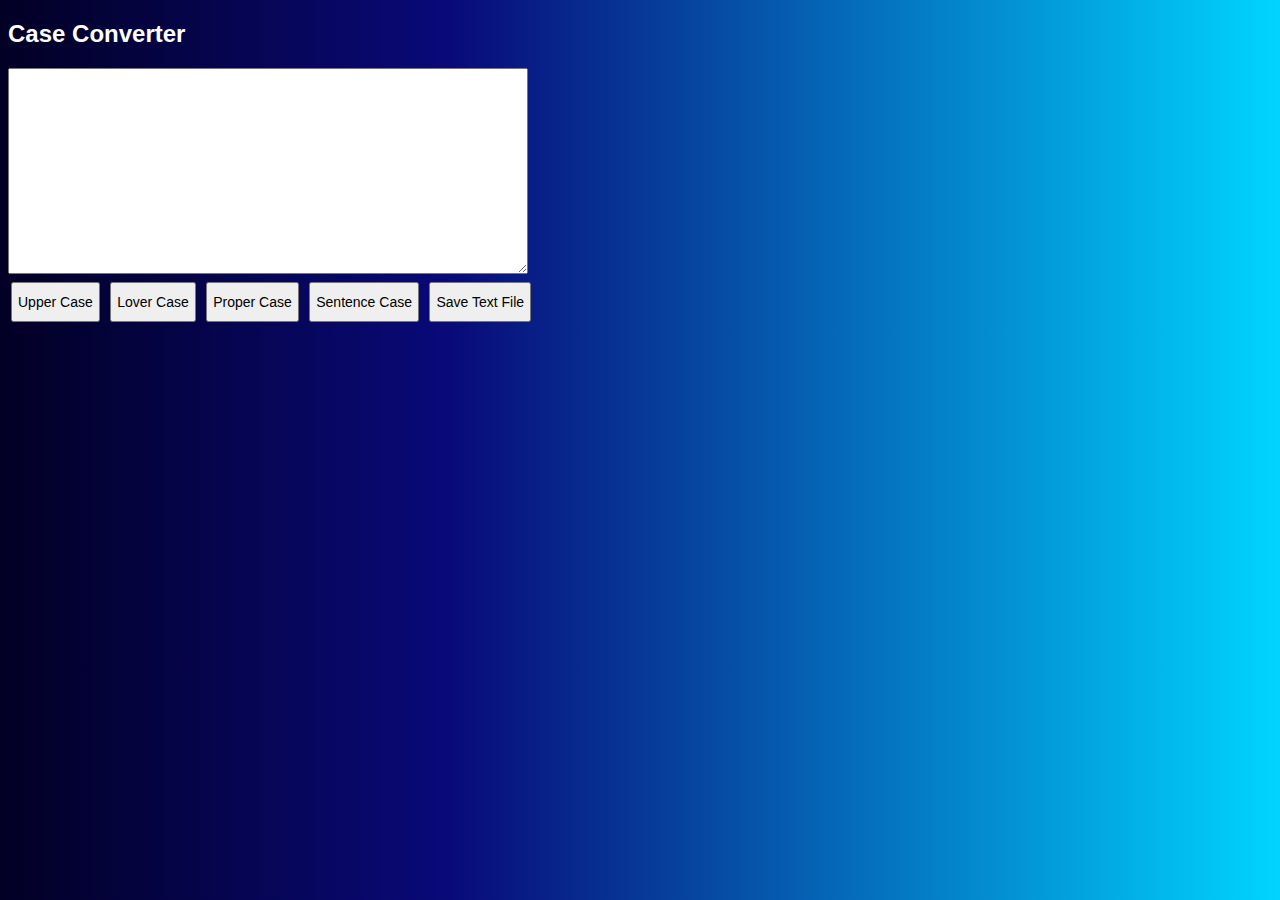
<file: Case Converter/index.html>
<!doctype html>
<html lang="en">
<head>
    <meta charset="UTF-8">
    <title>Case Converter</title>
    <link rel="stylesheet" href="style.css">
</head>
<body>
    <div class="title">
        <h2>Case Converter</h2>
    </div>
    <div class="main">
        <textarea id="text-area"></textarea>
        <div class="buttons">
            <button id="upper-case">Upper Case</button>
            <button id="lower-case">Lover Case</button>
            <button id="proper-case">Proper Case</button>
            <button id="sentence-case">Sentence Case</button>
            <button id="save-text-file">Save Text File</button>
        </div>
    </div>
    <script src="main.js"></script>
</body>
</html>
</file>
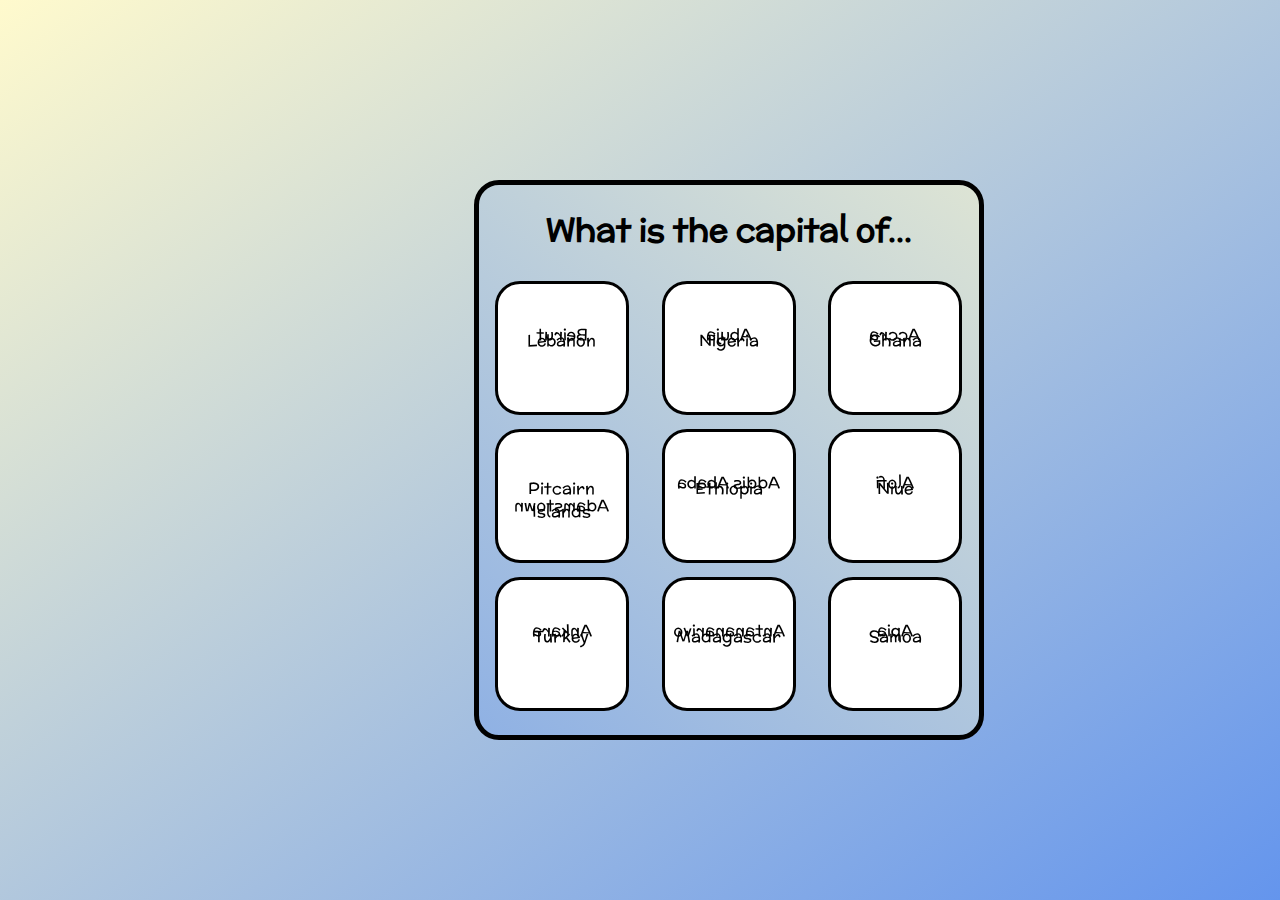
<file: Flashcards/index.html>
<!DOCTYPE html>
<html lang="en">
<head>
    <meta charset="UTF-8">
    <title>Flashcards</title>
    <link rel="stylesheet" href="style.css">
</head>
<body>
    <div class="quiz-area">
        <h1>What is the capital of...</h1>
        <div class="cards-container">
            <div class="card">
                <div class="filler">
                    <div class="front">
                        <p>Lebanon</p>
                    </div>
                    <div class="back">
                        <p>Beirut</p>
                    </div>
                </div>
            </div>
            <div class="card">
                <div class="filler">
                    <div class="front">
                        <p>Nigeria</p>
                    </div>
                    <div class="back">
                        <p>Abuja</p>
                    </div>
                </div>
            </div>
            <div class="card">
                <div class="filler">
                    <div class="front">
                        <p>Ghana</p>
                    </div>
                    <div class="back">
                        <p>Accra</p>
                    </div>
                </div>
            </div>
            <div class="card">
                <div class="filler">
                    <div class="front">
                        <p>Pitcairn Islands</p>
                    </div>
                    <div class="back">
                        <p>Adamstown</p>
                    </div>
                </div>
            </div>
            <div class="card">
                <div class="filler">
                    <div class="front">
                        <p>Ethiopia</p>
                    </div>
                    <div class="back">
                        <p>Addis Ababa</p>
                    </div>
                </div>
            </div>
            <div class="card">
                <div class="filler">
                    <div class="front">
                        <p>Niue</p>
                    </div>
                    <div class="back">
                        <p>Alofi</p>
                    </div>
                </div>
            </div>
            <div class="card">
                <div class="filler">
                    <div class="front">
                        <p>Turkey</p>
                    </div>
                    <div class="back">
                        <p>Ankara</p>
                    </div>
                </div>
            </div>
            <div class="card">
                <div class="filler">
                    <div class="front">
                        <p>Madagascar</p>
                    </div>
                    <div class="back">
                        <p>Antananarivo</p>
                    </div>
                </div>
            </div>
            <div class="card">
                <div class="filler">
                    <div class="front">
                        <p>Samoa</p>
                    </div>
                    <div class="back">
                        <p>Apia</p>
                    </div>
                </div>
            </div>
        </div>
    </div>
</body>
</html>
</file>
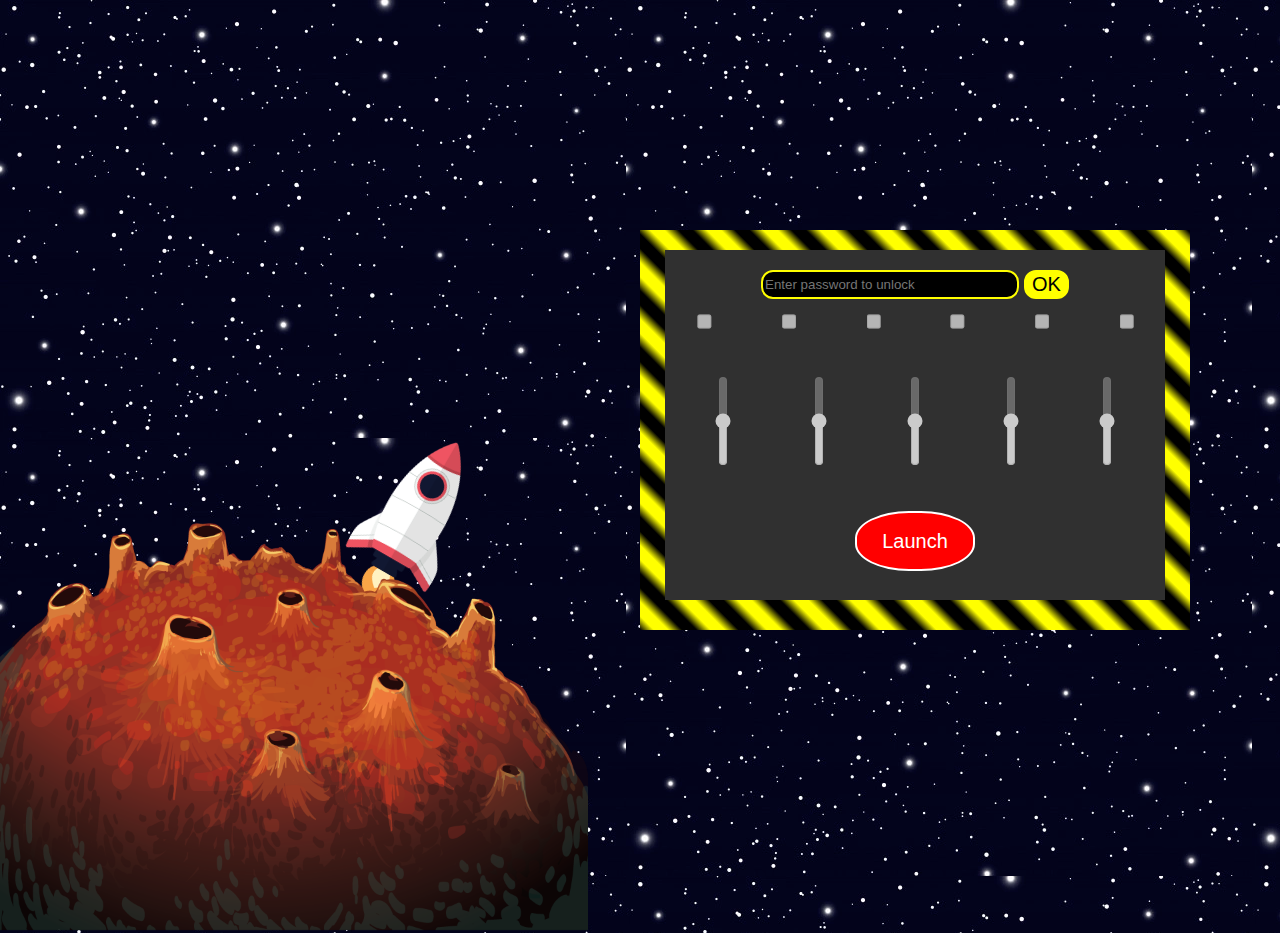
<file: Open Space/index.html>
<!DOCTYPE html>
<html lang="en">
<head>
    <meta charset="UTF-8">
    <title>Open Space</title>
    <link rel="stylesheet" href="style.css">
    <script src="main.js"></script>
</head>
<body>
    <div class="space">
        <div class="planet-area">
            <img src="images/mars.png" width="600" height="600" id="planet">
            <img src="images/rocket.png" width="200" height="200" id="rocket">
        </div>
        <div class="control-panel">
            <div class="control-panel__inner">
                <div class="input-area">
                    <input id="password" type="password" placeholder="Enter password to unlock">
                    <input id="ok" type="button" value="OK">
                </div>
                <div class="check-buttons">
                    <input class="checkbox" type="checkbox" disabled>
                    <input class="checkbox" type="checkbox" disabled>
                    <input class="checkbox" type="checkbox" disabled>
                    <input class="checkbox" type="checkbox" disabled>
                    <input class="checkbox" type="checkbox" disabled>
                    <input class="checkbox" type="checkbox" disabled>
                </div>
                <div class="levers">
                    <input type="range" class="slider" disabled>
                    <input type="range" class="slider" disabled>
                    <input type="range" class="slider" disabled>
                    <input type="range" class="slider" disabled>
                    <input type="range" class="slider" disabled>
                </div>
                <input id="launch" type="button" value="Launch" disabled>
            </div>
        </div>
    </div>
</body>
</html>
</file>
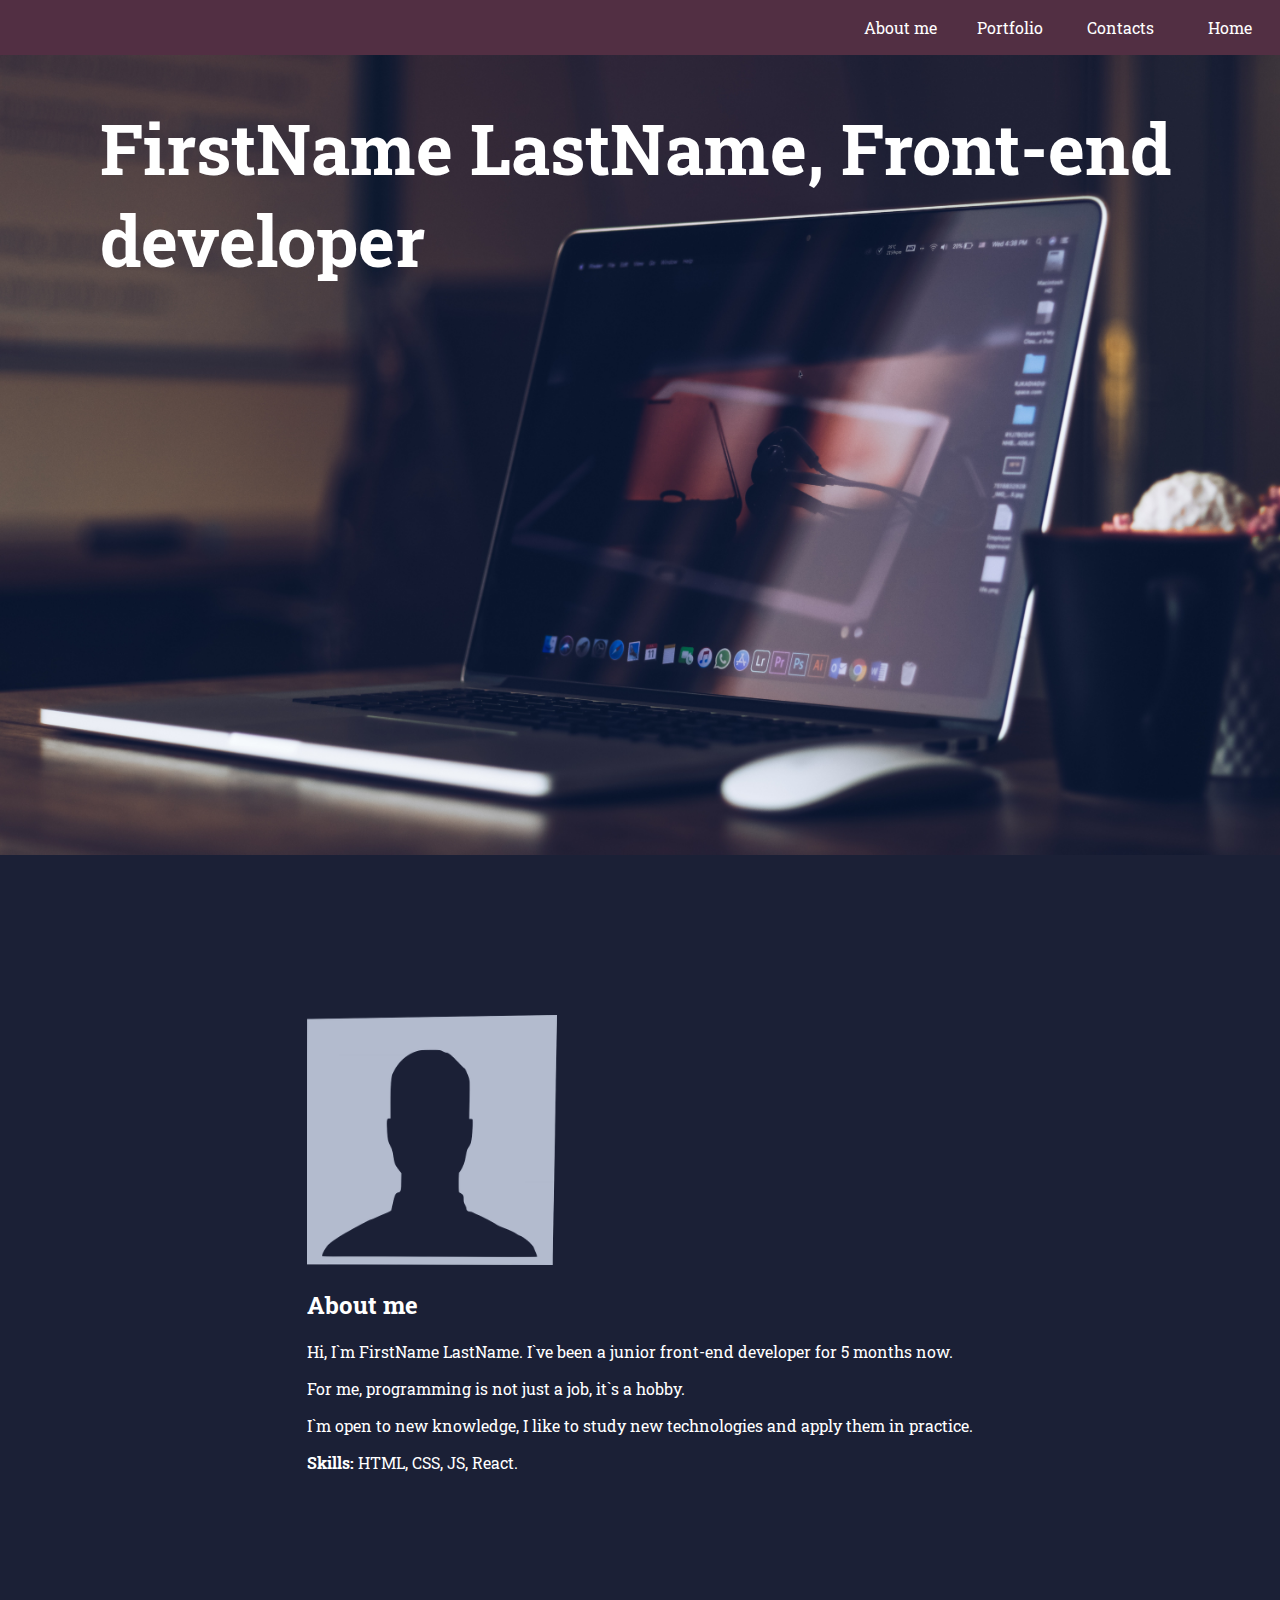
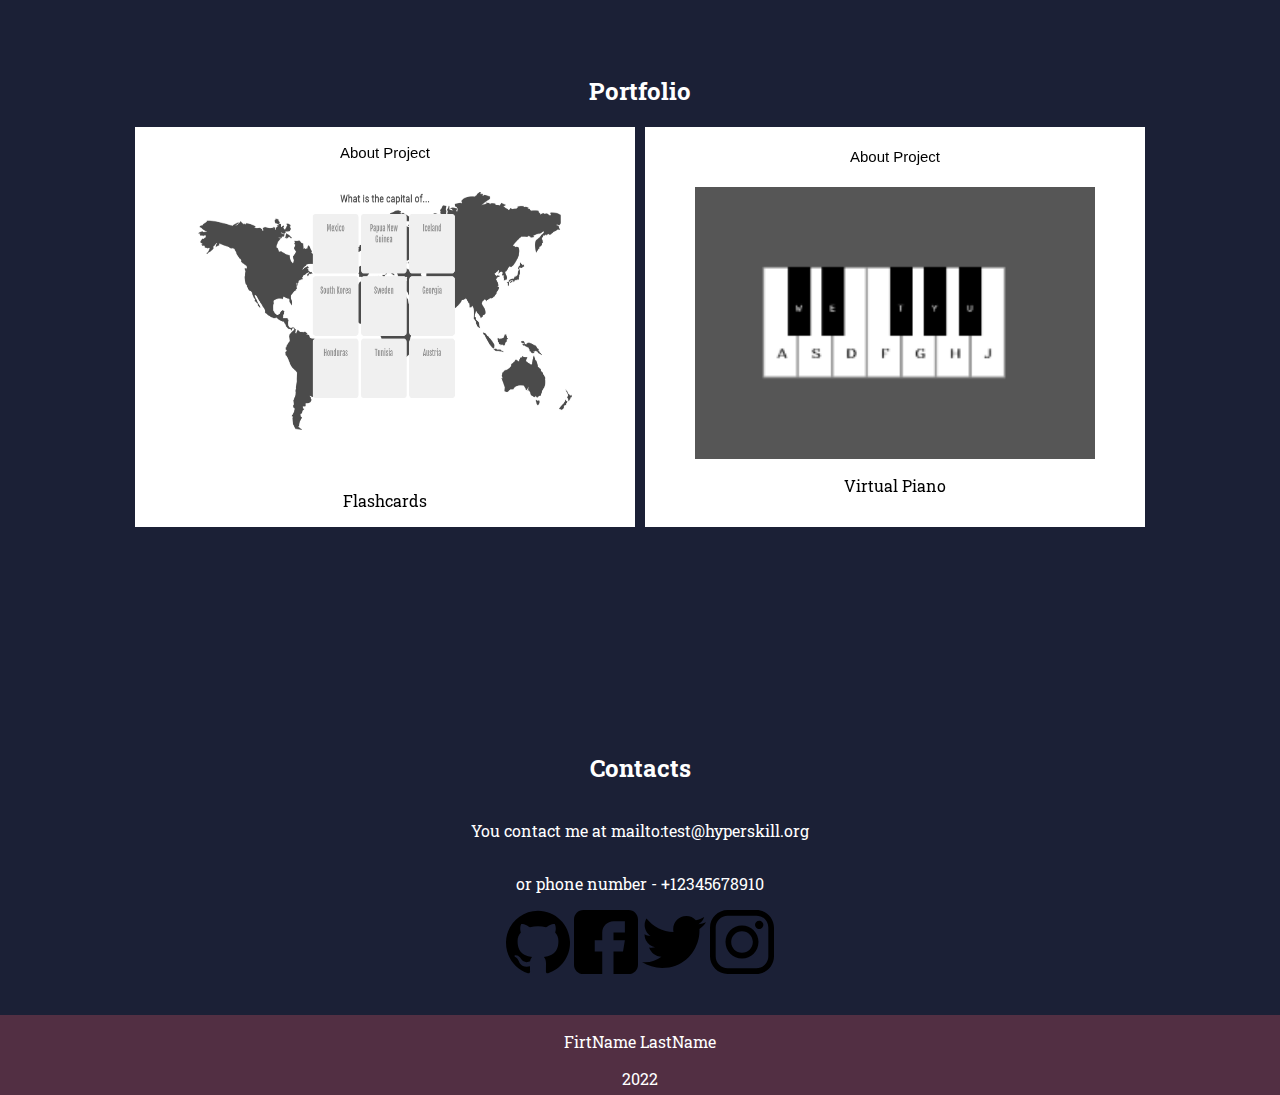
<file: Portfolio/index.html>
<!DOCTYPE html>
<html lang="en">
<head>
    <meta charset="utf-8">
    <title>Portfolio</title>
    <link rel="stylesheet" href="style.css">
</head>
<body>
    <header>
        <nav>
            <ul id="full-size-menu">
                <li class="full-size-menu-item"><a href="#about">About me</a></li>
                <li class="full-size-menu-item"><a href="#portfolio">Portfolio</a></li>
                <li class="full-size-menu-item"><a href="#contacts">Contacts</a></li>
                <li class="full-size-menu-item"><a href="#home">Home</a></li>
                <input id="hamburger-button" type="image" src="images/hamburger.svg">
            </ul>
            <ul class="hamburger">
                <li class="hamburger-item"><a href="#about">About me</a></li>
                <li class="hamburger-item"><a href="#portfolio">Portfolio</a></li>
                <li class="hamburger-item"><a href="#contacts">Contacts</a></li>
                <li class="hamburger-item"><a href="#home">Home</a></li>
            </ul>
        </nav>
    </header>
    <section id="home">
        <h1>FirstName LastName, Front-end developer</h1>
    </section>
    <section id="about">
        <div id="about-container">
            <img src="images/person.png" width="250", height="250">
            <div>
                <h2>About me</h2>
                <p>Hi, I`m FirstName LastName. I`ve been a junior front-end developer for 5 months now.</p>
                <p>For me, programming is not just a job, it`s a hobby.</p>
                <p>I`m open to new knowledge, I like to study new technologies and apply them in practice.</p>
                <p><b>Skills:</b> HTML, CSS, JS, React.</p>
            </div>
        </div>
    </section>
    <section  id="portfolio">
        <div class="window">

        </div>
        <div id="portfolio-container">
            <h2>Portfolio</h2>
            <div id="portfolio-projects">
                <div class="project">
                    <button class="open-window" onclick="showWindow('flashCards')">About Project</button>
                    <img class="project-image-fc" src="images/project1.png" width="1908" height="873">
                    <p>Flashcards</p>
                </div>
                <div class="project">
                    <button class="open-window" onclick="showWindow('virtualPiano')">About Project</button>
                    <img class="project-image-vp" src="images/project2.png" width="250" height="170">
                    <p>Virtual Piano</p>
                </div>
            </div>
        </div>
    </section >
    <section  id="contacts">
        <div id="contacts-container">
            <h2>Contacts</h2>
            <p>
                You contact me at
                <a href="mailto:test@hyperskill.org">mailto:test@hyperskill.org</a>
            </p>
            <p>
                or phone number - <a href="tel:+12345678910">+12345678910</a>
            </p>
            <div id="links">
                <img src="images/github.svg" height="64" width="64">
                <img src="images/facebook.svg" height="64" width="64">
                <img src="images/twitter.svg" height="64" width="64">
                <img src="images/instagram.svg" height="64" width="64">
            </div>
        </div>
    </section >
    <footer>
        <p>FirtName LastName</p>
        <p>2022</p>
    </footer>
    <script src="main.js"></script>
</body>
</html>
</file>
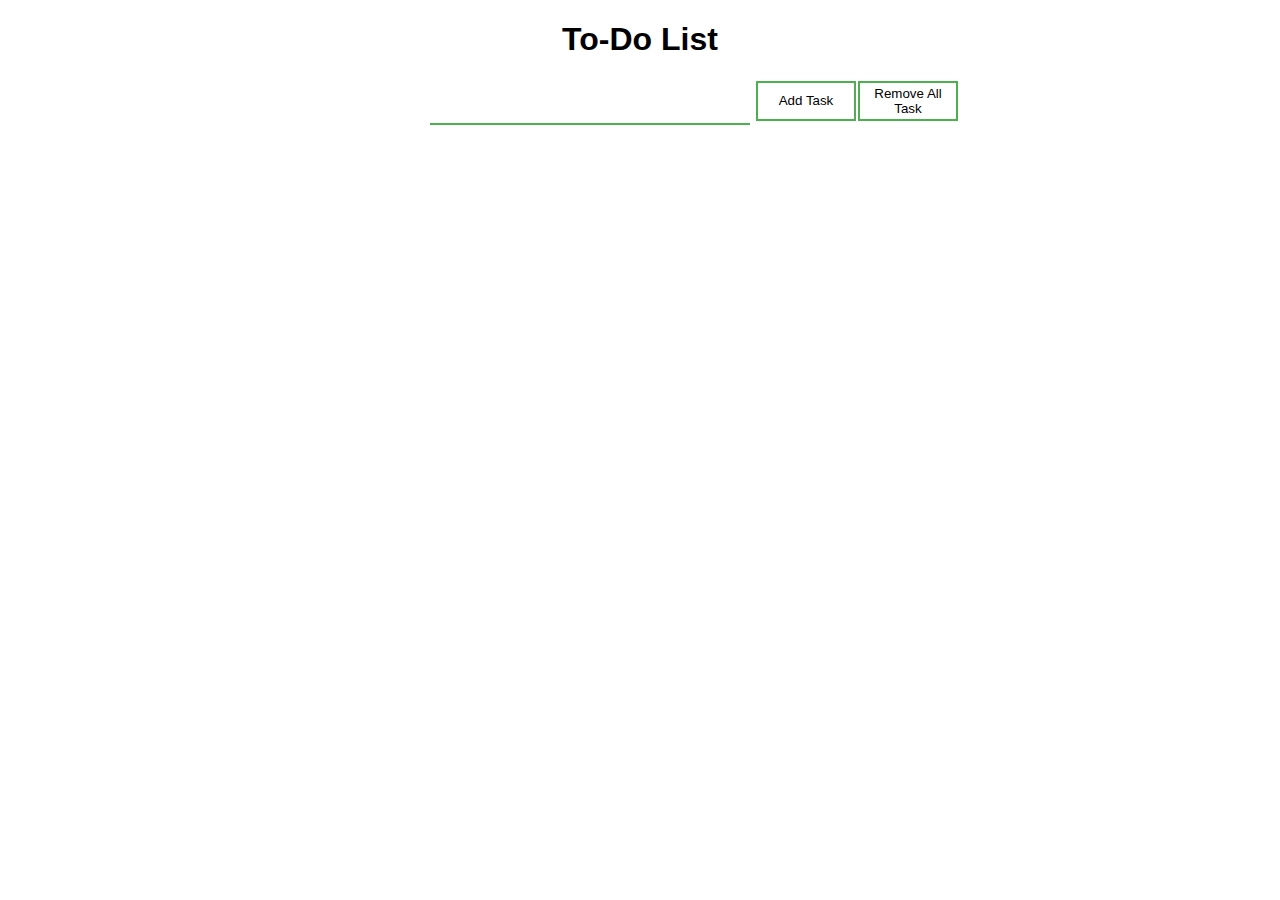
<file: To-Do List/index.html>
<!doctype html>
<html lang="en">
<head>
    <meta charset="UTF-8">
    <title>To-Do List</title>
    <link rel="stylesheet" href="style.css">
</head>
<body>
    <h1>To-Do List</h1>
    <div class="container">
        <div id="input-area">
            <input id="input-task">
            <button id="add-task-button">Add Task</button>
            <button id="clear-storage-button">Remove All Task</button>
        </div>
        <ul id="task-list"> </ul>
    </div>
    <script src="main.js"></script>
</body>
</html>
</file>
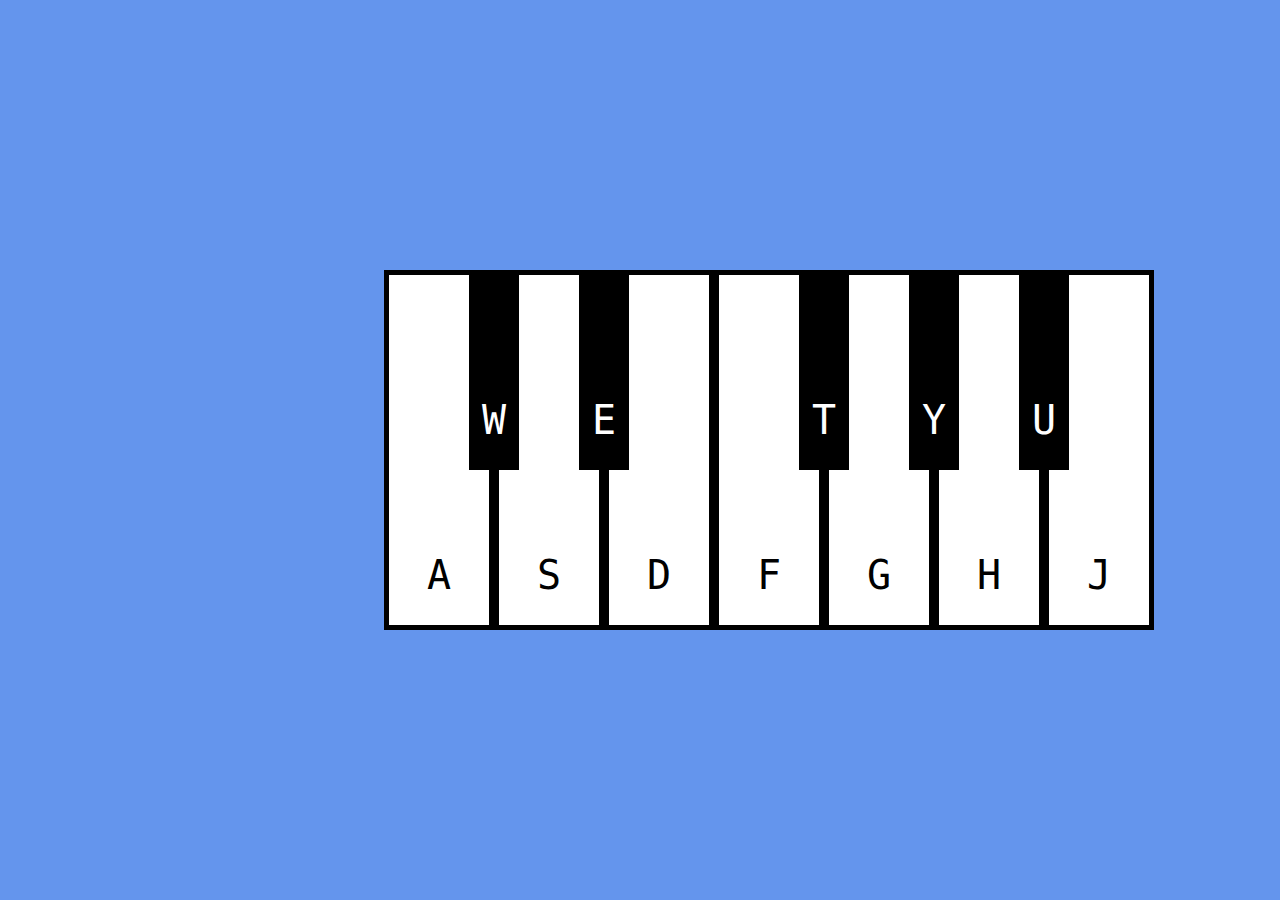
<file: Virtual Piano/index.html>
<!DOCTYPE html>
<html lang="en">
<head>
    <meta charset="utf-8">
    <title>Virtual Piano</title>
    <link rel="stylesheet" href="style.css">
</head>
<body>
    <div class="container">
        <div class="white-keys">
            <kbd class="white-key">A</kbd>
            <kbd class="white-key">S</kbd>
            <kbd class="white-key">D</kbd>
            <kbd class="white-key">F</kbd>
            <kbd class="white-key">G</kbd>
            <kbd class="white-key">H</kbd>
            <kbd class="white-key">J</kbd>
        </div>
        <div class="black-keys">
            <kbd class="black-key">W</kbd>
            <kbd class="black-key">E</kbd>
            <kbd class="black-key">T</kbd>
            <kbd class="black-key">Y</kbd>
            <kbd class="black-key">U</kbd>
        </div>
    </div>
    <script src="main.js"></script>
</body>
</html>
</file>
<file: Case Converter/style.css>
.main {
    flex-direction: column;
}
body {
    background-image: linear-gradient(90deg, #020024 0%, #090979 35%, #00d4ff 100%);
    font-family: Arial Narrow, sans-serif;
}
.title {
    color: white;
}
#text-area {
    width: 514px;
    height: 200px;
}
button {
    padding: 10px 5px;
    margin: 4px 3px;
    font-size: 14px;
}
.buttons {
    flex-direction: row;
}
</file>
<file: Flashcards/style.css>
@import url('https://fonts.googleapis.com/css2?family=McLaren&display=swap');

body {
    background-image: linear-gradient(to bottom right, lemonchiffon, cornflowerblue);
    background-repeat: no-repeat;
    background-attachment: fixed;
    font-family: 'McLaren', cursive;
}

h1 {
    text-align: center;
}

p {
    text-align: center;
}

.quiz-area {
    position: absolute;
    left: 37%;
    top: 20%;
    height: 550px;
    width: 500px;
    border: 5px solid black;
    border-radius: 25px;
    background-image: linear-gradient(to bottom left, lemonchiffon, cornflowerblue);
    background-repeat: no-repeat;
    background-attachment: fixed;
}

.cards-container {
    margin: auto;
    width: 500px;
    display: flex;
    flex-direction: row;
    flex-wrap: wrap;
    justify-content: space-around;

}

.card {
    margin: 7px;
    height: 8em;
    width: 8em;
    min-width: 7em;
    border: 3px solid black;
    border-radius: 25px;
    background-color: white;
    transition-duration: 1s;
    transition-timing-function: linear;
    transform-style: preserve-3d;
}

.filler {
    transform-style: inherit;
}

.card:hover {
    transform: rotateY(180deg)
}

.front {
    margin-top: 35%;
    backface-visibility: hidden;
}

.back {
    margin-top: -35%;
    transform: rotateY(180deg)
}
</file>
<file: Open Space/style.css>
body {
    background-image: url("images/space.png");
}

#planet {
    position: relative;
    right: 20px;
    top: 325px;
    z-index: 1;
}

#rocket {
    bottom: -15px;
    position: relative;
    right: 300px;
    transform: rotate(30deg);
}

@keyframes rocket-launch {
    from {
        bottom: -15px;
        right: 300px;
    }

    to {
        bottom: 700px;
        right: -100px;
    }
}

.control-panel {
    background-image: repeating-linear-gradient(
            45deg,
            black,
            yellow 10px,
            yellow 20px,
            black 30px,
            black 40px
    );
    bottom: 30%;
    display: flex;
    flex-direction: row;
    height: 400px;
    justify-content: center;
    left: 50%;
    position: absolute;
    width: 550px;
}

.control-panel__inner {
    background-color: #303030;
    display: flex;
    flex-direction: column;
    gap: 13px 20px;
    height: 350px;
    margin-top: 20px;
    width: 500px;
}

.input-area {
    display: flex;
    flex-direction: row;
    gap: 5px;
    justify-content: center;
    margin-top: 20px;
}

#password {
    background-color: black;
    border: 2px solid yellow;
    border-radius: 12px;
    color: white;
    height: 23px;
    width: 250px;
}

#ok {
    background-color: yellow;
    border: 2px solid yellow;
    border-radius: 12px;
    color: black;
    font-size: 20px;
}

.check-buttons {
    display: flex;
    flex-direction: row;
    justify-content: space-around;
    margin-left: 20px;
    margin-right: 20px;
    transform: scale(1.1);
}

.levers {
    display: flex;
    flex-direction: row;
    justify-content: space-around;
    margin-left: 10px;
    margin-right: 10px;
}

.slider {
    height: 150px;
    transform: rotate(270deg);
    width: 90px;
}

#launch {
    background-color: red;
    border: 2px solid white;
    border-radius: 45%;
    color: white;
    font-size: 20px;
    height: 60px;
    margin: 0 auto;
    text-align: center;
    width: 120px;
}
</file>
<file: Portfolio/style.css>
@import "https://fonts.googleapis.com/css2?family=Roboto+Slab:wght@200&display=swa";

body {
    display: flex;
    flex-direction: column;
    font-family: 'Roboto Slab', serif;
    margin: 0;
    padding: 0;
}

header {
    background-color: #522F43;
    height: 55px;
}

#full-size-menu {
    display: flex;
    flex-direction: row;
    gap: 10px;
    justify-content: right;
    list-style-type: none;
    margin: 0;
}

.full-size-menu-item {
    line-height: 55px;
    text-align: center;
    width: 100px;
}

#hamburger-button {
    display: none;
    height: 50px;
    width: 50px;
}

.hamburger {
    background-color: #522F43;
    display: flex;
    flex-direction: column;
    list-style-type: none;
    padding: 0;
    position: absolute;
    right: 0;
    top: 39px;
    visibility: hidden;
}

.hamburger-item {
    height: 55px;
    line-height: 55px;
    margin-right: 20px;
    text-align: right;
    width: 100px;
}

li:hover {
    background: black;
}

a {
    color: white;
    text-decoration: none;
}


#home {
    background-image: url("images/home.jpg");
    background-size: cover;
    color: white;
    height: 50em;
}

h1 {
    font-size: 70px;
    margin-left: 100px;
}



#about {
    background-color: #1B2036;
    color: white;
    display: flex;
    flex-direction: row;
    height: 50em;
    justify-content: center;
}

#about-container {
    margin-top: 10em;
}



#portfolio {
    background-color: #1B2036;
    color: white;
    display: flex;
    flex-direction: row;
    height: 40em;
    justify-content: center;
}

#portfolio-container {
    display: flex;
    flex-direction: column;
    text-align: center;
}

#portfolio-projects {
    color: black;
    display: flex;
    flex-direction: row;
    gap: 10px;
}

.open-window {
    background-color: white;
    border: none;
    color: black;
    font-size: 15px;
    height: 60px;
}

.open-window:hover {
    background: #522F43;
}


.window {
    background-color: #1B2036;
    border: 20px solid #522F43;
    border-radius: 40px;
    color: white;
    display: flex;
    flex-direction: column;
    justify-content: center;
    height: 25em;
    position: absolute;
    text-align: center;
    visibility: hidden;
    width: 30em;
    z-index: 1;
}

.about-project {
    margin-left: 10px;
    margin-right: 10px;
}

.close-window {
    background-color: #522F43;
    border-radius: 40px;
    border: 5px solid black;
    height: 50px;
    margin: 0 auto;
    width: 100px;
}

.project {
    align-items: center;
    background-color: white;
    display: flex;
    filter: grayscale(100%);
    flex-direction: column;
    height: 400px;
    width: 500px;
}

.project-image-fc {
    height: 350px;
    width: 500px;
}

.project-image-vp {
    height: auto;
    width: 400px;
}


#contacts {
    background-color: #1B2036;
    color: white;
    display: flex;
    flex-direction: row;
    height: 20em;
    justify-content: center;
    margin: 0;
}

#contacts-container {
    display: flex;
    flex-direction: column;
    gap: 0 0;
    justify-content: center;
    text-align: center;
}


footer {
    background-color: #522F43;
    color: white;
    height: 5em;
    margin: 0;
    text-align: center;
}
</file>
<file: To-Do List/style.css>
body {
    @import url('https://fonts.googleapis.com/css2?family=McLaren&display=swap');
    font-family: 'Lato', sans-serif;
}

h1 {
    text-align: center;
}

.delete-btn {
    background-image: url("icons/outline_delete_forever_black_24dp.png");
    background-color: white;
    background-position: center;
    border: none;
    width: 25px;
    height: 25px;

}

.container {
    width: 430px;
    margin: auto;
    display: flex;
    flex-wrap: wrap;
}
#input-area {
    display: flex;
    flex-direction: row;
}

#add-task-button, #clear-storage-button {
    margin: 1px;
    width: 100px;
    height: 40px;
    background-color: white;
    color: black;
    border: 2px solid #4CAF50;
}

#input-task {
    font-size: 16px;
    padding: 10px;
    margin: 5px;
    width: 300px;
    border: none;
    border-bottom: 2px solid #4CAF50;
}

#task-list {
    margin: 0;
    padding: 0;
    display: flex;
    flex-direction: column;
    gap: 20px;
}

li {
    width: 525px;
    display: flex;
    justify-content: space-between;
    margin: 5px;
}

input[type=checkbox]:checked + span {
    text-decoration: line-through;
}
</file>
<file: Virtual Piano/style.css>
body {
    background-color: cornflowerblue;
}
.container {
    left: 30%;
    position: fixed;
    top: 30%;
}

.white-keys {
    display: flex;
    flex-direction: row;
    position:absolute;
}

.black-keys {
    display: flex;
    flex-direction: row;
    gap: 60px;
    margin-left: 85px;
    position:absolute;
    z-index: 1;
}

.white-key {
    background-color: white;
    border: 5px solid black;
    display: table-cell;
    height: 350px;
    line-height: 600px;
    font-size: 40px;
    text-align: center;
    width: 100px;
}

.black-key {
    background-color: black;
    color: white;
    display: table-cell;
    font-size: 40px;
    height: 200px;
    line-height: 300px;
    text-align: center;
    width: 50px;
}

.black-key:nth-child(3) {
    margin-left: 110px;
}
</file>
